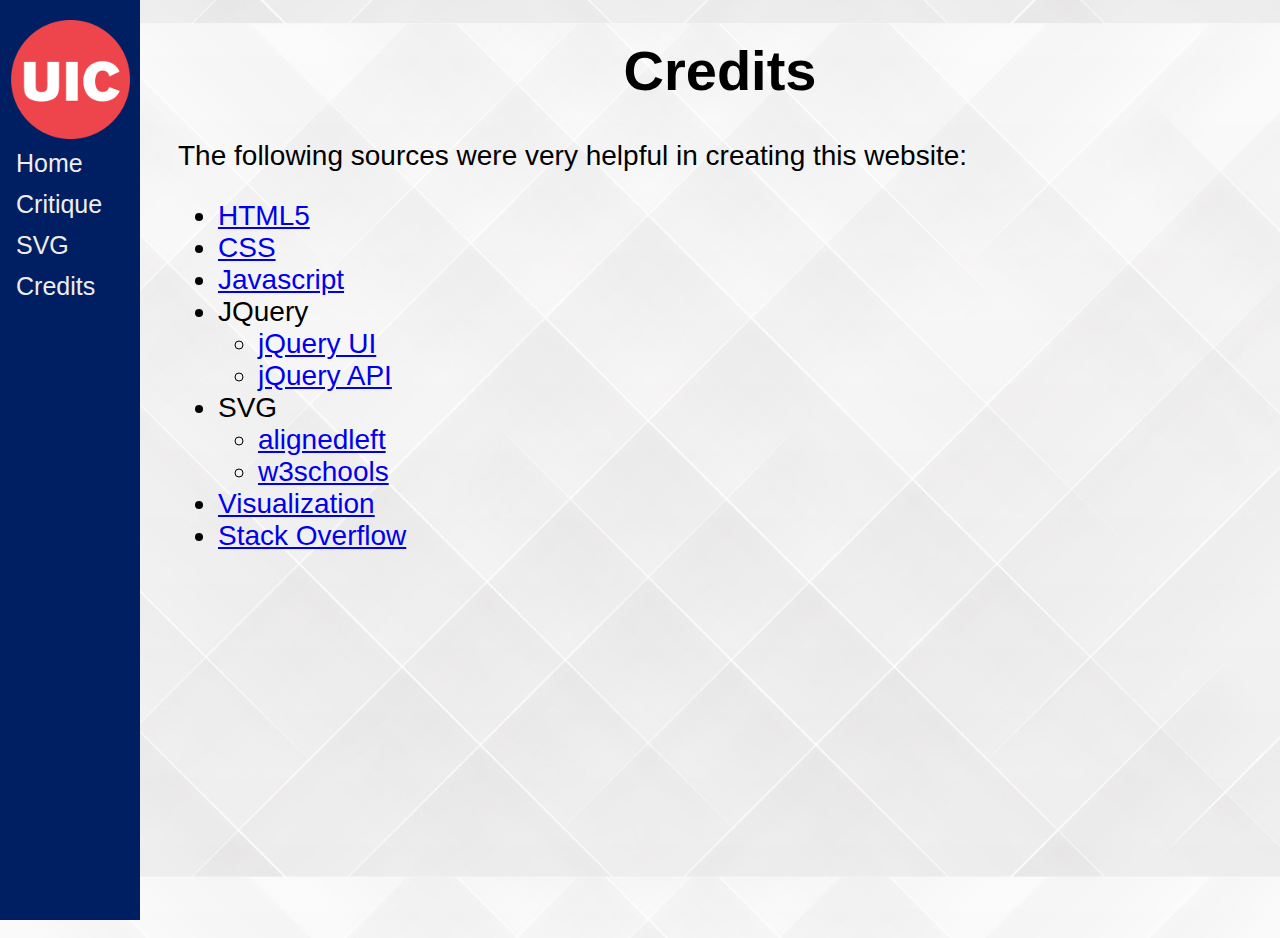
<file: credits.html>
<!DOCTYPE html>
<!--[if lt IE 7]>      <html class="no-js lt-ie9 lt-ie8 lt-ie7"> <![endif]-->
<!--[if IE 7]>         <html class="no-js lt-ie9 lt-ie8"> <![endif]-->
<!--[if IE 8]>         <html class="no-js lt-ie9"> <![endif]-->
<!--[if gt IE 8]>      <html class="no-js"> <!--<![endif]-->
<html>
    <head>
        <meta charset="utf-8">
        <meta http-equiv="X-UA-Compatible" content="IE=edge">
        <title>Nikith Rachakonda - Credits</title>
        <meta name="description" content="">
        <meta name="viewport" content="width=device-width, initial-scale=1">
        <link rel="stylesheet" href="/CSS/styles.css">
        <link rel="shortcut icon" type="image/svg" href="/Pictures/death_star.png">
    </head>
    <body style="background-image: url(/Pictures/4880206.jpg); background-position: center; background-size: cover; background-size: 100%;">
        <!--[if lt IE 7]>
            <p class="browsehappy">You are using an <strong>outdated</strong> browser. Please <a href="#">upgrade your browser</a> to improve your experience.</p>
        <![endif]-->
        
        <!-- <script src="" async defer></script> -->
        <sidenav>
            <img src= "/Pictures/uiclogo.png" alt="UIC logo" style="width: 85%;">
            <a href="index.html">Home</a>
            <a href="critique.html">Critique</a>
            <a href="svg.html">SVG</a>
            <a href="credits.html">Credits</a>
        </sidenav>
        <main>
            <h1 style = "text-align: center;"> Credits </h1>
            <p>The following sources were very helpful in creating this website:</p>
            <ul>
                <li><a href="https://developer.mozilla.org/en-US/docs/Learn/HTML">HTML5 </a> </li>
                <li><a href="https://developer.mozilla.org/en-US/docs/Learn/CSS">CSS</a></li>
                <li><a href="https://www.w3schools.com/js/default.asp">Javascript</a></li>
                <li>JQuery</a>
                  <ul>
                    <li><a href="https://jqueryui.com"> jQuery UI </a> </li>
                    <li><a href="https://api.jquery.com/">jQuery API</a></li>
                  </ul>
                </li>
                <li>SVG
                    <ul>
                        <li><a href="https://alignedleft.com/tutorials/d3/an-svg-primer">alignedleft</a></li>
                        <li><a href="https://www.w3schools.com/graphics/svg_intro.asp">w3schools</a></li>
                    </ul>
                </li>
                <li><a href="http://tabletopwhale.com/2019/06/10/the-solar-system.html">Visualization</a></li>
                <li><a href="https://stackoverflow.com/">Stack Overflow</a></li>
            </ul>
            </section>

        </main>
        
    </body>
</html>
</file>
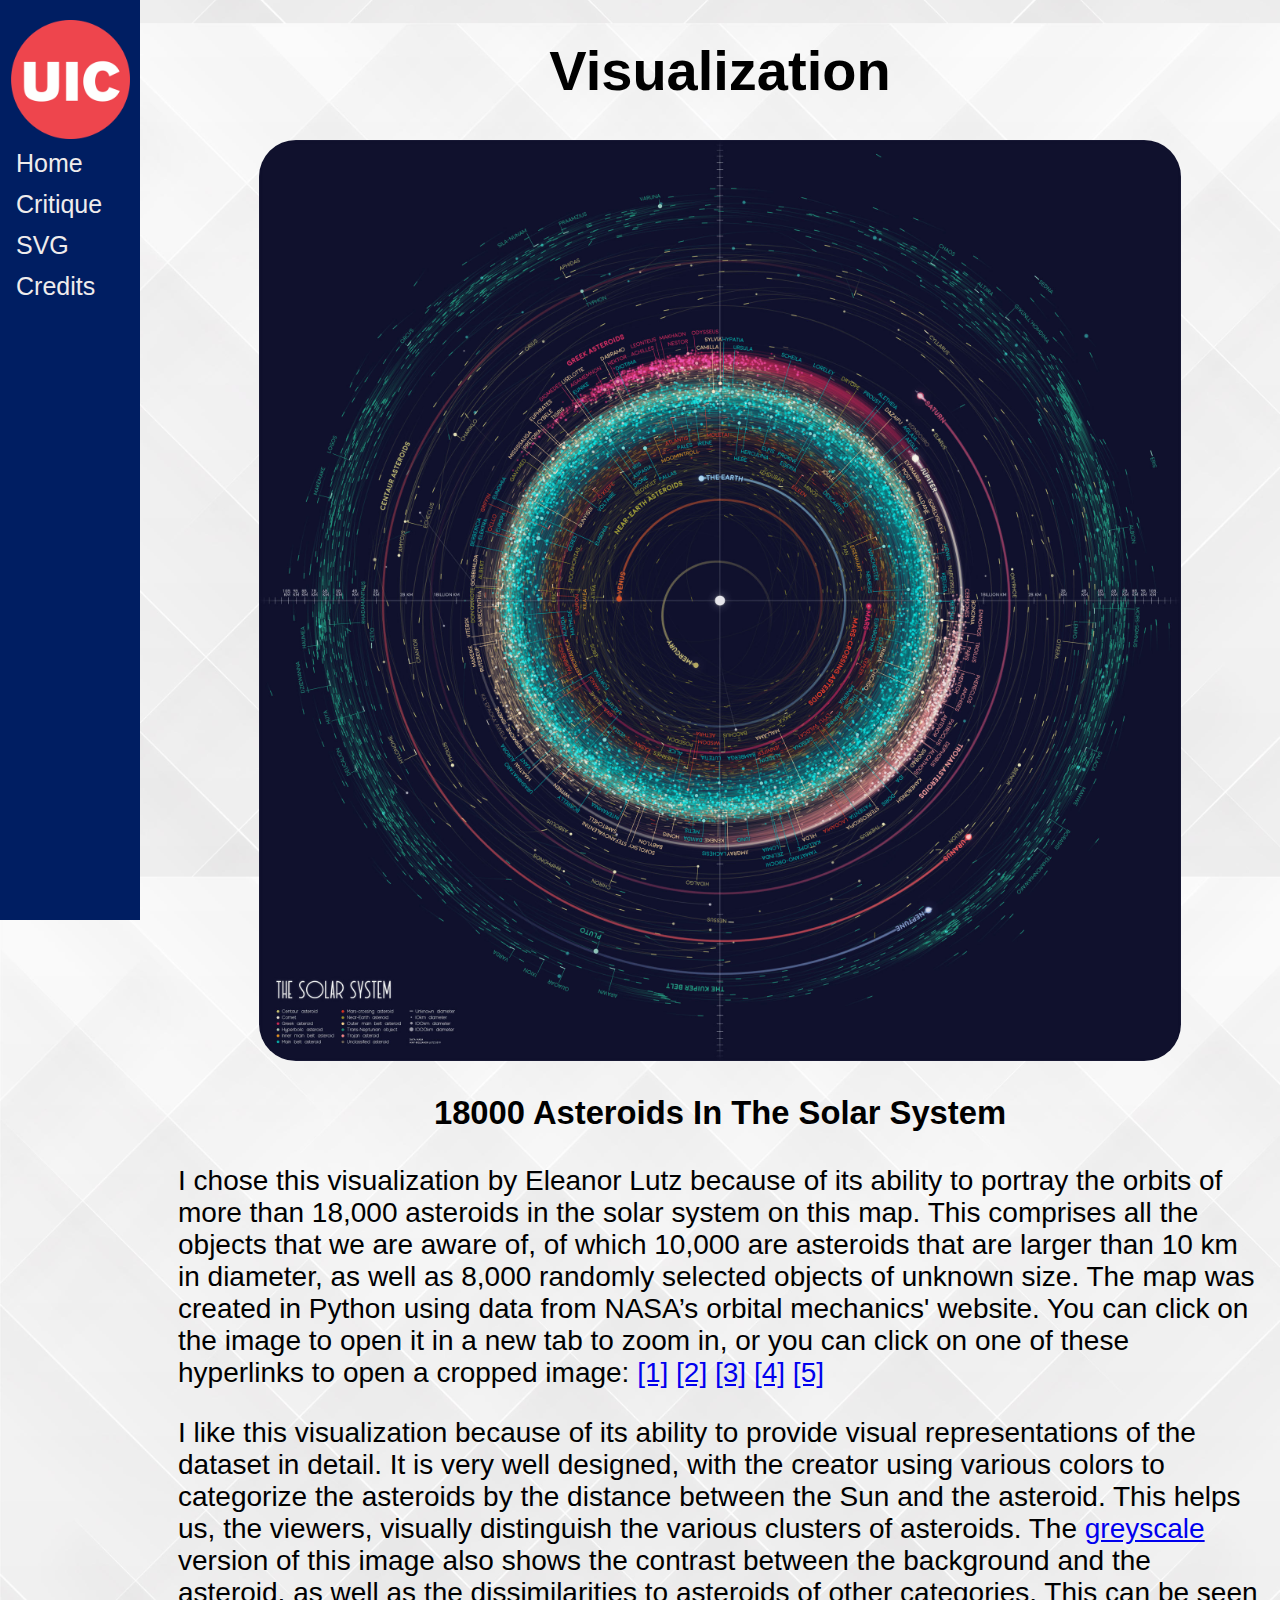
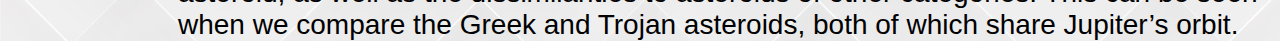
<file: critique.html>
<!DOCTYPE html>
<!--[if lt IE 7]>      <html class="no-js lt-ie9 lt-ie8 lt-ie7"> <![endif]-->
<!--[if IE 7]>         <html class="no-js lt-ie9 lt-ie8"> <![endif]-->
<!--[if IE 8]>         <html class="no-js lt-ie9"> <![endif]-->
<!--[if gt IE 8]>      <html class="no-js"> <!--<![endif]-->
<html>
    <head>
        <meta charset="utf-8">
        <meta http-equiv="X-UA-Compatible" content="IE=edge">
        <title>Nikith Rachakonda - Critique</title>
        <meta name="description" content="">
        <meta name="viewport" content="width=device-width, initial-scale=1">
        <link rel="stylesheet" href="/CSS/styles.css">
        <link rel="shortcut icon" type="image/svg" href="/Pictures/death_star.png">
    </head>
    <body style="background-image: url(/Pictures/4880206.jpg); background-position: center; background-size: cover; background-size: 100%;">
        <!--[if lt IE 7]>
            <p class="browsehappy">You are using an <strong>outdated</strong> browser. Please <a href="#">upgrade your browser</a> to improve your experience.</p>
        <![endif]-->
        
        <!-- <script src="" async defer></script> -->
        <sidenav>
            <img src= "/Pictures/uiclogo.png" alt="UIC logo" style="width: 85%;">
            <a href="index.html">Home</a>
            <a href="critique.html">Critique</a>
            <a href="svg.html">SVG</a>
            <a href="credits.html">Credits</a>
        </sidenav>
        <main>
            <h1 style = "text-align: center;"> Visualization </h1>
            <a href="/Pictures/asteroids.jpg" target="_blank">
                <img src= "/Pictures/asteroids.jpg" alt="Visualization" style="width: 85%;border-radius:4%"" 6% class="viz-img" target="_blank">
            </a>
            <h3 style = "text-align:center";>18000 Asteroids In The Solar System</h3>
            <p>
                I chose this visualization by Eleanor Lutz because of its ability to portray the orbits of more than 18,000 asteroids in the solar system on this map. This comprises all the objects that we are aware of, of which 10,000 are asteroids that are larger than 10 km in diameter, as well as 8,000 randomly selected objects of unknown size. The map was created in Python using data from NASA’s orbital mechanics' website. You can click on the image to open it in a new tab to zoom in, or you can click on one of these hyperlinks to open a cropped image: <a href="/Pictures/asteroid1.jpg" target="_blank">[1]</a> <a href="/Pictures/asteroid2.jpg" target="_blank">[2]</a> <a href="/Pictures/asteroid3.jpg" target="_blank">[3]</a> <a href="/Pictures/asteroid4.jpg" target="_blank">[4]</a> <a href="/Pictures/asteroid5.jpg" target="_blank">[5]</a>
            </p>
            <p>
                I like this visualization because of its ability to provide visual representations of the dataset in detail. It is very well designed, with the creator using various colors to categorize the asteroids by the distance between the Sun and the asteroid. This helps us, the viewers, visually distinguish the various clusters of asteroids. The <a href="/Pictures/asteroids-greyscale.jpg" target="_blank">greyscale</a> version of this image also shows the contrast between the background and the asteroid, as well as the dissimilarities to asteroids of other categories. This can be seen when we compare the Greek and Trojan asteroids, both of which share Jupiter’s orbit.
            </p>

        </main>
        
    </body>
</html>
</file>
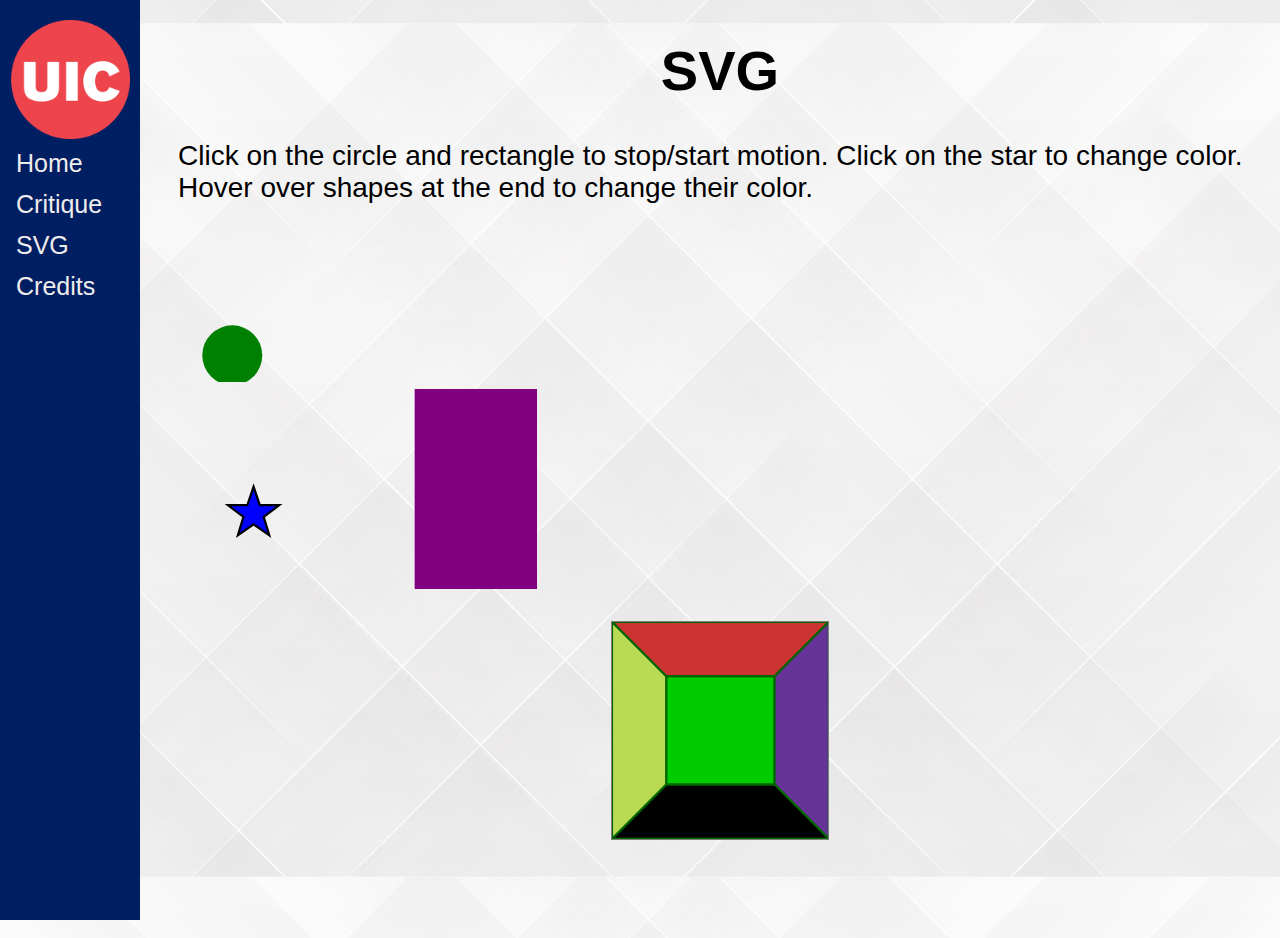
<file: svg.html>
<!DOCTYPE html>
<!--[if lt IE 7]>      <html class="no-js lt-ie9 lt-ie8 lt-ie7"> <![endif]-->
<!--[if IE 7]>         <html class="no-js lt-ie9 lt-ie8"> <![endif]-->
<!--[if IE 8]>         <html class="no-js lt-ie9"> <![endif]-->
<!--[if gt IE 8]>      <html class="no-js"> <!--<![endif]-->
<html>
    <head>
        <meta charset="utf-8">
        <meta http-equiv="X-UA-Compatible" content="IE=edge">
        <title>Nikith Rachakonda - SVG</title>
        <meta name="description" content="">
        <meta name="viewport" content="width=device-width, initial-scale=1">
        <link rel="stylesheet" href="/CSS/styles.css">
        <link rel="shortcut icon" type="image/svg" href="/Pictures/death_star.png">
        <script src="https://ajax.googleapis.com/ajax/libs/jquery/3.5.1/jquery.min.js"></script>
    </head>
    <body style="background-image: url(/Pictures/4880206.jpg); background-position: center; background-size: cover; background-size: 100%;">
        <!--[if lt IE 7]>
            <p class="browsehappy">You are using an <strong>outdated</strong> browser. Please <a href="#">upgrade your browser</a> to improve your experience.</p>
        <![endif]-->
        
        <!-- <script src="" async defer></script> -->
        <sidenav>
            <img src= "/Pictures/uiclogo.png" alt="UIC logo" style="width: 85%;">
            <a href="index.html">Home</a>
            <a href="critique.html">Critique</a>
            <a href="svg.html">SVG</a>
            <a href="credits.html">Credits</a>
        </sidenav>
        <main>
            <h1 style = "text-align: center;"> SVG </h1>
            <p> Click on the circle and rectangle to stop/start motion. Click on the star to change color. Hover over shapes at the end to change their color. </p>
            <svg width = "2000" height = "150" id="stop">
                <circle r="30" fill="green">
                    <animateMotion dur="10s" repeatCount="indefinite"
                    path="M20,150 L200,10 L500,150" />
            </circle>
            </svg>
            <svg id=star width="4cm" height="4cm" viewBox="0 0 700 400">
                <script>
                </script>
                <polygon fill="blue" stroke="black" stroke-width="10" 
                          points="350,75  379,161 469,161 397,215
                                  423,301 350,250 277,301 303,215
                                  231,161 321,161" id = "a1" onclick="changePoly(event)"/>
              </svg>
              <svg id="tri1" width="200" height="200">
                <rect width="300" height="300" fill="purple">
                    <animate attributeName="x" from="0" to="300" dur="3s" fill="freeze" repeatCount="indefinite"></animate>
                </rect>
            </svg>
            <svg viewbox="0 0 100 100" class="svg3">
                <g id="buttons">
                  <rect id="center" x="25" y="25" height="50" width="50" />
                  <polygon id="top" points="0,0 100,0 75,25 25,25" />
                  <polygon id="right" points="100,0 75,25 75,75 100,100" />
                  <polygon id="bottom" points="0,100 25,75 75,75 100,100" />
                  <polygon id="left" points="0,0 25,25 25,75 0,100" />
                </g>
              </svg>
              <script>
                        function changePoly(){
                            if(document.getElementById("a1").getAttributeNS(null,"fill")=='blue'){
                            document.getElementById("a1").setAttributeNS(null,"fill","red");
                        }
                        else{
                            document.getElementById("a1").setAttributeNS(null,"fill","blue");
                        }
                    }
                                            window.onload = () => {
                            const svg1 = document.getElementById("star");
                            svg1.onclick = (evt) => {
                                if (svg1.animationsPaused()) {
                                    svg1.unpauseAnimations();
                                }
                                else {
                                    svg1.pauseAnimations();
                                }
                            };
                            const svg2 = document.getElementById("stop");
                            svg2.onclick = (evt) => {
                                if (svg2.animationsPaused()) {
                                    svg2.unpauseAnimations();
                                }
                                else {
                                    svg2.pauseAnimations();
                                }
                            };
                            const svg3 = document.getElementById("tri1");
                            svg3.onclick = (evt) => {
                                if (svg3.animationsPaused()) {
                                    svg3.unpauseAnimations();
                                }
                                else {
                                    svg3.pauseAnimations();
                                }
                            };
                        }
          
              </script>

        </main>
        
    </body>
</html>
</file>
<file: CSS/styles.css>
body, html {
    font-family: "Lato", sans-serif;
    height: 100%
  }
  
  sidenav {
    height: 100%;
    width: 140px;
    position: fixed;
    z-index: 1;
    top: 0;
    left: 0;
    background-color: rgb(0, 30, 98);
    overflow-x: hidden;
    padding-top: 20px;
  }
  sidenav img{
   
    padding-left: 11px;
  }
  
  sidenav a {
    padding: 6px 8px 6px 16px;
    text-decoration: none;
    font-size: 25px;
    color: #efecec;
    display: block;
  }
  
  sidenav a:hover {
    color: #ab2d2d;
  }
  /* Split the screen in half */
.split {
    height: 100%;
    width: 50%;
    position: fixed;
    z-index: 1;
    top: 0;
    overflow-x: hidden;
    padding-top: 20px;
  }
  
  /* Control the left side */
  .left {
    left: 140px;
    /* background-color: #111; */
  }
  
  /* Control the right side */
  .right {
    right: 0;
    /* background-color: red; */
  }
  
  /* If you want the content centered horizontally and vertically */
  .centered {
    position: absolute;
    top: 50%;
    left: 50%;
    transform: translate(-50%, -50%);
    text-align: center;
  }
  
  /* Style the image inside the centered container, if needed */
  /* .centered img {
    width: 150px;
    border-radius: 50%;
  } */
  bg-img {
    width: 100%;
    height: auto;
    background-image: url('4880206.jpg');
  }
  .viz-img {
    display: block;
    margin-left: auto;
    margin-right: auto;
    width: 50%;
  }
  .svg3 {
    display: block;
    width: 20%;
    margin: 25px auto;
    border: 1px solid grey;
    stroke: #006600;
  }
  #buttons polygon:hover {
    fill: orange;
  }
  .svg1 circle:hover {
    fill: rgb(175, 164, 8)
  }
  #buttons rect:hover {
    fill: blue
  }
  #center {
    fill: #00cc00;
  }
  #top {
    fill: #cc3333;
  }
  #right {
    fill: #663399;
  }
  #left {
    fill: #bada55;
  }
  @keyframes spin {
    0% { transform: rotate(0deg); }
    100% {  transform: rotate(359deg); }
}
  #star {
    animation: spin 6s linear infinite;
    padding-top: 0px;

}
#stop{
  padding-bottom: 0px;
}
  main{
    margin-left: 160px; /* Same as the width of the sidenav */
    font-size: 28px; /* Increased text to enable scrolling */
    padding: 0px 10px;
  }
  
  @media screen and (max-height: 450px) {
    .sidenav {padding-top: 15px;}
    .sidenav a {font-size: 18px;}
  }
</file>
